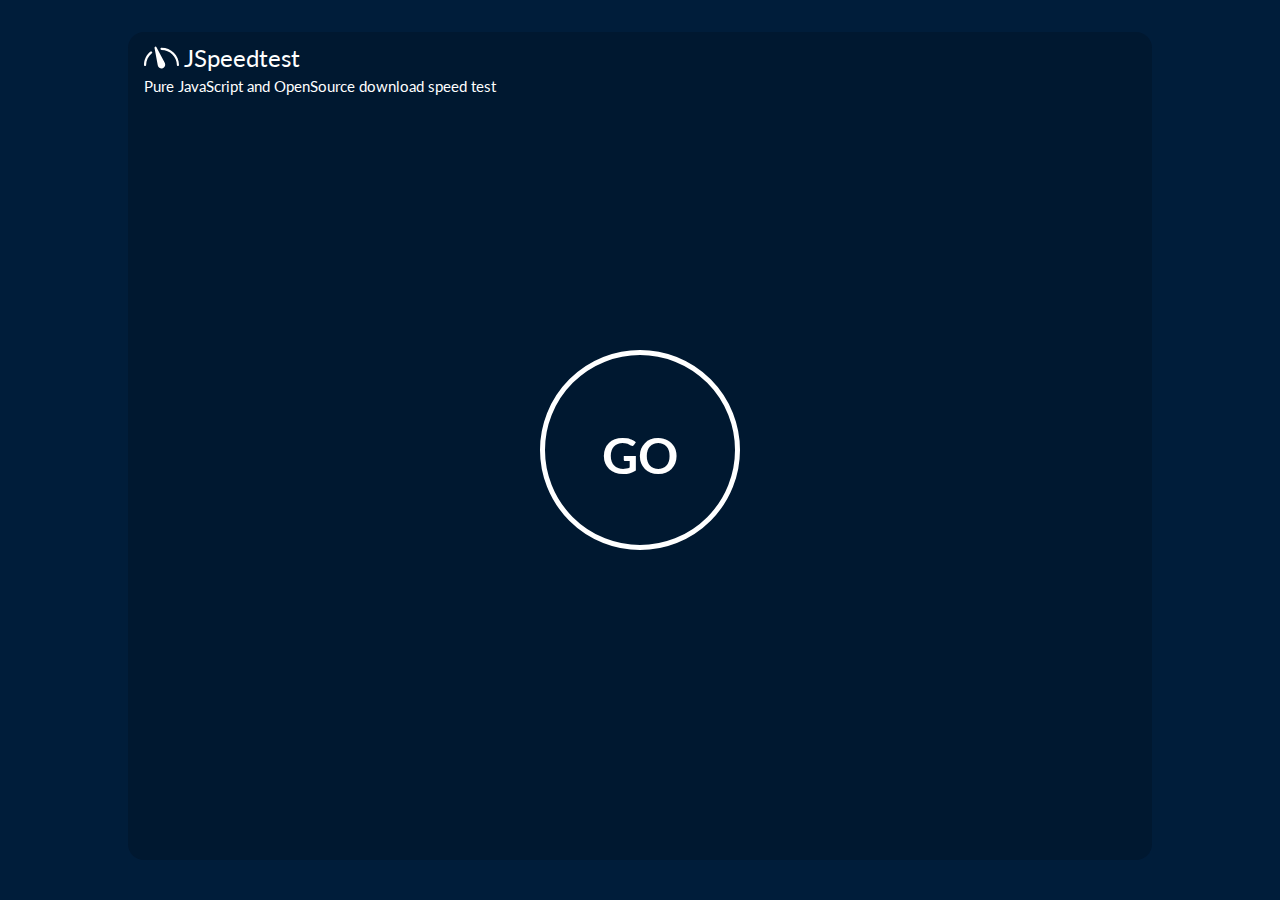
<file: index.html>
<!DOCTYPE html>
<html>
<head>
<title>Download Speed Test - Pure JavaScript download speed test!</title>

<link rel="stylesheet" href="w3.css">
<link rel="stylesheet" href="theme.css">
<link rel="stylesheet" type="text/css" href="https://fonts.googleapis.com/css?family=Lato">

</head>
<body class="w3-theme-d4 w3-padding-32">

    
<div class="w3-container w3-col" style="width:10%"></div>    

<div class="w3-container w3-col w3-theme-d5 w3-padding w3-round-xlarge" style="width:80%; height: 92vh;">
    
<span class="svgicon w3-xlarge">JSpeedtest</span><span class"w3-xlarge w3-text-white">Pure JavaScript and OpenSource download speed test</span>

    <div class="w3-display-container w3-display-middle w3-padding-64" id="bar">
    <btn id="startButton" class="gobtn">GO</btn>
    </div>

<br><br>
    
    
</div>    

<div class="w3-container w3-col" style="width:10%"></div>     
    
    
    
<script>
document.getElementById('startButton').onclick = function() {
   window.location.href = "start.html";
};
    </script>

</body>
</html>
</file>
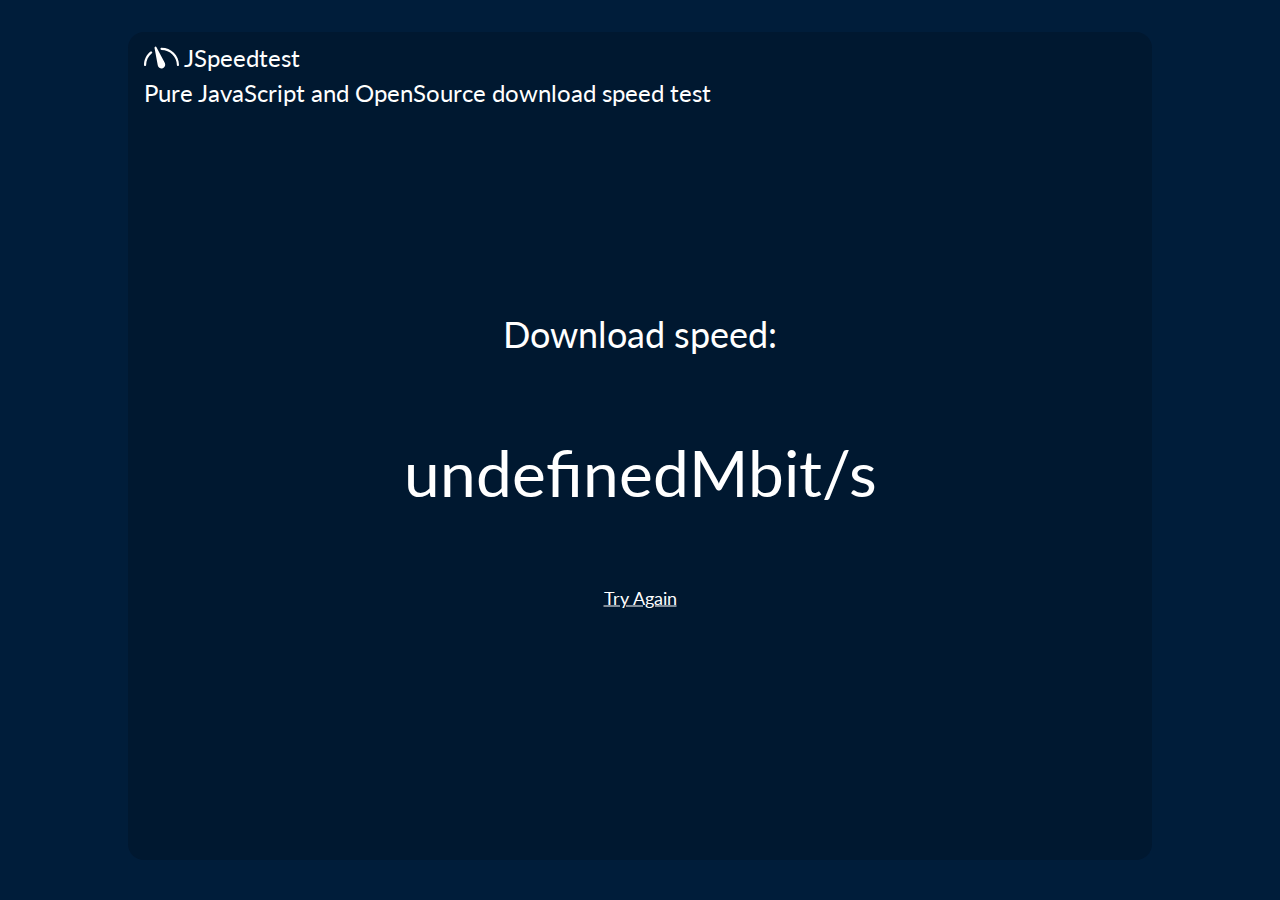
<file: result.html>
<!DOCTYPE html>
<html>
<head>
<title>Download Speed Test - Pure JavaScript download speed test!</title>

<link rel="stylesheet" href="w3.css">
<link rel="stylesheet" href="theme.css">
<link rel="stylesheet" type="text/css" href="https://fonts.googleapis.com/css?family=Lato">
    
<script>
function getUrlVars() {
    var vars = {};
    var parts = window.location.href.replace(/[?&]+([^=&]+)=([^&]*)/gi, function(m,key,value) {
        vars[key] = value;
    });
    return vars;
}
</script>
    

</head>
<body class="w3-theme-d4 w3-padding-32">

    
<div class="w3-container w3-col" style="width:10%"></div>    

<div class="w3-container w3-col w3-theme-d5 w3-padding w3-round-xlarge" style="width:80%; height: 92vh;">
    
<span class="svgicon w3-xlarge">JSpeedtest</span><span class="w3-xlarge w3-text-white">Pure JavaScript and OpenSource download speed test</span>

    <div class="w3-display-container w3-display-middle w3-padding-64" id="bar">
        <p class="w3-xxlarge w3-center">Download speed:</p>
        <p class="w3-jumbo w3-center" id="currentspeed"> Mbit/s</p>
        <a href="index.html"><p class="w3-large w3-center">Try Again</p></a>
    </div>

<br><br>
    
    
</div>    

<div class="w3-container w3-col" style="width:10%"></div>   

    
<script>
var speed = getUrlVars()["s"];
document.getElementById("currentspeed").innerHTML = (speed + "Mbit/s");
    </script>

</body>
</html>
</file>
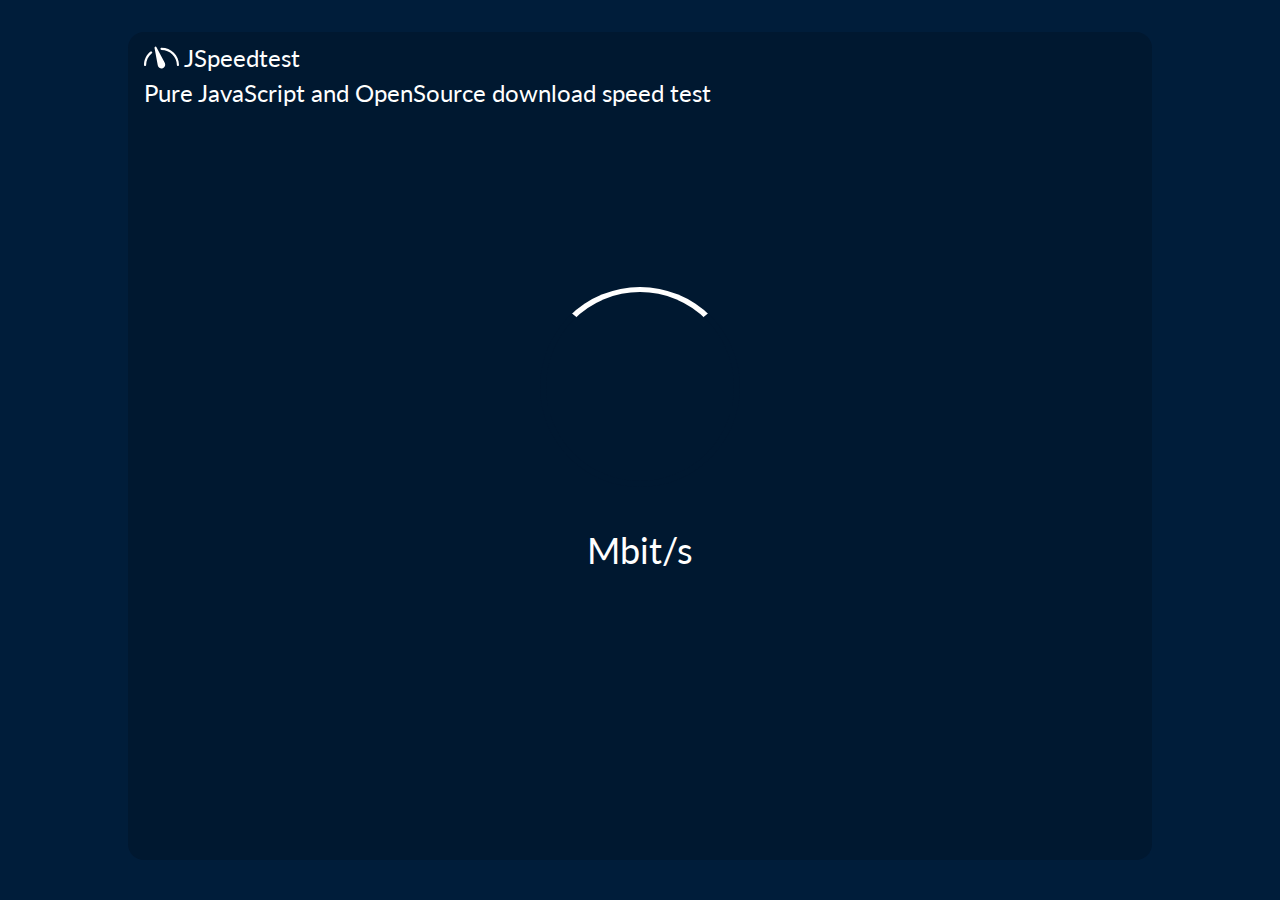
<file: ver2.html>
<!DOCTYPE html>
<html>
<head>
<title>Download Speed Test - Pure JavaScript download speed test!</title>

<link rel="stylesheet" href="w3.css">
<link rel="stylesheet" href="theme.css">
<link rel="stylesheet" type="text/css" href="https://fonts.googleapis.com/css?family=Lato">
  
<script>
var currentspeed = "currentspeed";
var fileURL = "filedl/20MB.zip";
function speedtestDone(dlspeed) { if (speed < 15000){ window.location.replace("result.html?s=" + dlspeed); } else { window.location.replace("step2.html?s=" + dlspeed); } }
</script>

</head>
<body class="w3-theme-d4 w3-padding-32">

    
<div class="w3-container w3-col" style="width:10%"></div>    

<div class="w3-container w3-col w3-theme-d5 w3-padding w3-round-xlarge" style="width:80%; height: 92vh;">
    
<span class="svgicon w3-xlarge">JSpeedtest</span><span class="w3-xlarge w3-text-white">Pure JavaScript and OpenSource download speed test</span>

    <div class="w3-display-container w3-display-middle w3-padding-64" id="bar">
    <div class="loaderwheel"></div>
        <p class="w3-xxlarge w3-center" id="currentspeed"> Mbit/s</p>
    </div>

<br><br>
    
    
</div>    

<div class="w3-container w3-col" style="width:10%"></div>   
    
<script src="jspeedtest.js"></script>    


</body>
</html>
</file>
<file: theme.css>
.w3-theme-l5 {color:#000 !important; background-color:#e6f3ff !important}
.w3-theme-l4 {color:#000 !important; background-color:#acd6ff !important}
.w3-theme-l3 {color:#fff !important; background-color:#5aacff !important}
.w3-theme-l2 {color:#fff !important; background-color:#0783ff !important}
.w3-theme-l1 {color:#fff !important; background-color:#005ab4 !important}
.w3-theme-d1 {color:#fff !important; background-color:#002c57 !important}
.w3-theme-d2 {color:#fff !important; background-color:#00274e !important}
.w3-theme-d3 {color:#fff !important; background-color:#002244 !important}
.w3-theme-d4 {color:#fff !important; background-color:#001d3a !important}
.w3-theme-d5 {color:#fff !important; background-color:#001830 !important}

.w3-theme-light {color:#000 !important; background-color:#e6f3ff !important}
.w3-theme-dark {color:#fff !important; background-color:#001830 !important}
.w3-theme-action {color:#fff !important; background-color:#001830 !important}

.w3-theme {color:#fff !important; background-color:#002f5f !important}
.w3-text-theme {color:#002f5f !important}
.w3-border-theme {border-color:#002f5f !important}

.w3-hover-theme:hover {color:#fff !important; background-color:#002f5f !important}
.w3-hover-text-theme:hover {color:#002f5f !important}
.w3-hover-border-theme:hover {border-color:#002f5f !important}

body {font-family: 'Lato', serif; !important}

.svgicon {
  display: block;
  text-indent: 40px;
  width: 35px;
  height: 35px;
  background: url(icon.svg);
  background-size: 35px 35px;
}

.gobtn {
border:        5px solid #ffffff;
border-radius: 1000px;
width:         200px;
height:        200px;
display:       inline-block;
font:          normal 700 50px/200px "Lato", serif;
text-align:    center;
text-shadow:   none;
}

iframe.hide {
    width:0;
    height:0;
    border:0;
    border:none"
}

.loaderwheel {
  border: 6px solid #001830;
  border-radius: 50%;
  border-top: 5px solid #ffffff;
  width: 200px;
  height: 200px;
  -webkit-animation: spin 2s linear infinite; /* Safari */
  animation: spin 1.5s linear infinite;
}

/* Safari */
@-webkit-keyframes spin {
  0% { -webkit-transform: rotate(0deg); }
  100% { -webkit-transform: rotate(360deg); }
}

@keyframes spin {
  0% { transform: rotate(0deg); }
  100% { transform: rotate(360deg); }
}
</file>
